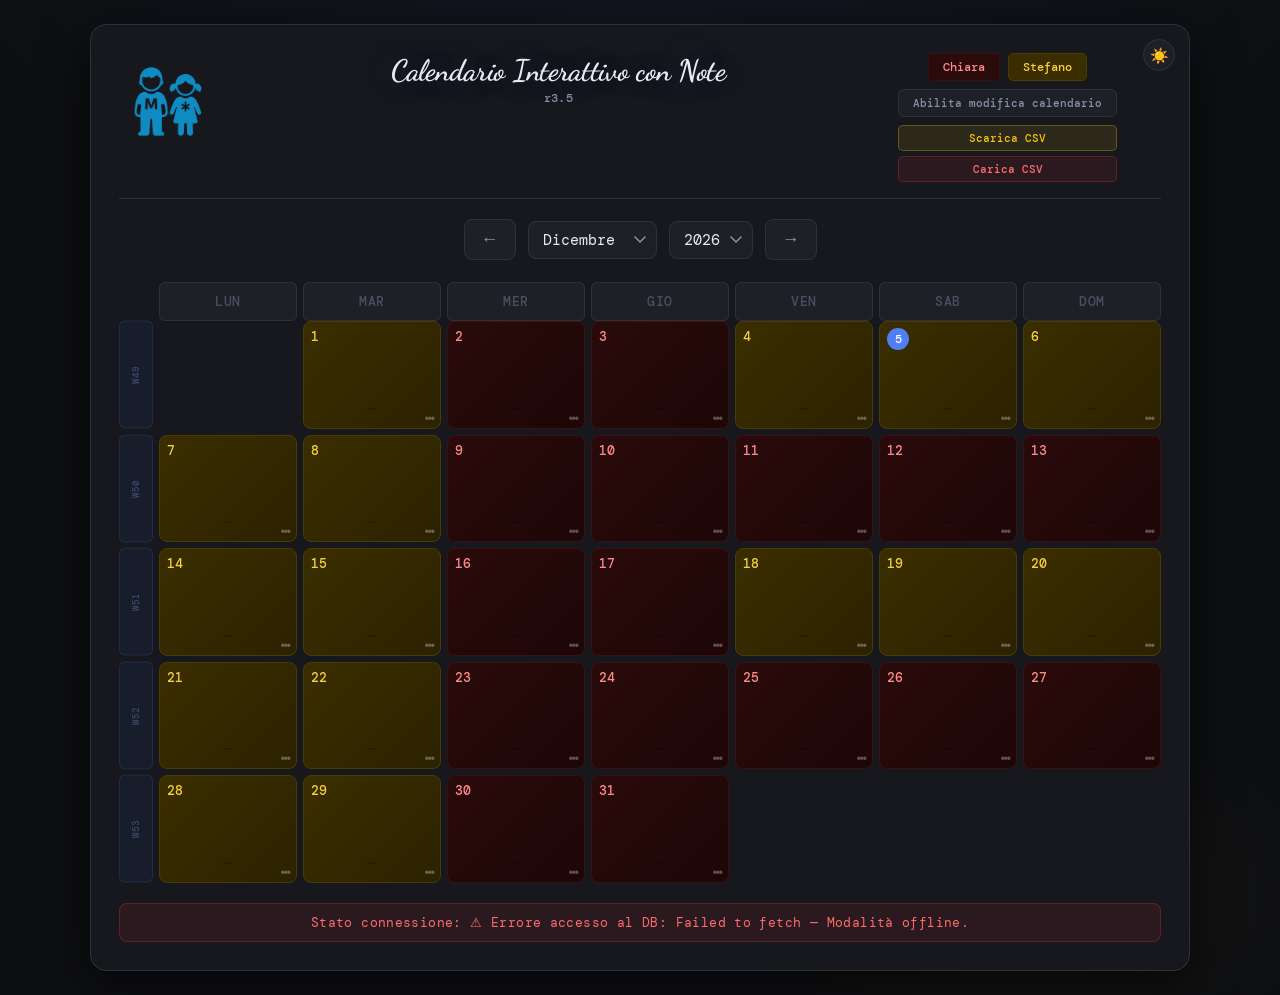
<file: index.html>
<!DOCTYPE html>
<html lang="it" data-theme="dark">
<head>
    <meta charset="UTF-8">
    <meta name="viewport" content="width=device-width, initial-scale=1.0">
    <title>Calendario Interattivo con Note</title>
    <link rel="icon" type="image/png" href="MaxAndStar.png">
    <link href="https://fonts.googleapis.com/css2?family=DM+Mono:wght@400;500&family=Playfair+Display:wght@600;700&family=Dancing+Script:wght@600;700&display=swap" rel="stylesheet">
    <style>
        [data-theme="dark"] {
            --bg-base:        #0e0f12;
            --bg-surface:     #16181e;
            --bg-raised:      #1e2028;
            --bg-hover:       #252830;
            --border:         #2e313d;
            --border-focus:   #4a5568;
            --text-primary:   #e8eaf0;
            --text-secondary: #8890a6;
            --text-muted:     #4a5060;
            --accent-blue:    #4f7ef7;
            --accent-blue-h:  #3a6ce8;
            --accent-shadow:  rgba(79,126,247,0.25);
            --success-bg:     rgba(45,216,140,0.10);
            --success-border: rgba(45,216,140,0.30);
            --success-text:   #2dd88c;
            --warning-bg:     rgba(241,196,15,0.10);
            --warning-border: rgba(241,196,15,0.30);
            --warning-text:   #f1c40f;
            --error-bg:       rgba(224,48,48,0.10);
            --error-border:   rgba(224,48,48,0.30);
            --error-text:     #ff6b6b;
            --modal-overlay:  rgba(0,0,0,0.75);
            --shadow-lg:      0 12px 48px rgba(0,0,0,0.65);
            --bg-gradient:    radial-gradient(ellipse 80% 50% at 50% -10%, rgba(79,126,247,0.08) 0%, transparent 70%),
                              radial-gradient(ellipse 40% 30% at 80% 90%, rgba(241,196,15,0.04) 0%, transparent 60%);
            --select-arrow:   url("data:image/svg+xml,%3Csvg xmlns='http://www.w3.org/2000/svg' width='12' height='8' viewBox='0 0 12 8'%3E%3Cpath d='M1 1l5 5 5-5' stroke='%238890a6' stroke-width='1.5' fill='none' stroke-linecap='round'/%3E%3C/svg%3E");
            --user-badge-bg:  rgba(0,0,0,0.35);
            --user-badge-c:   rgba(255,255,255,0.70);
            --user-badge-b:   rgba(255,255,255,0.20);
            --week-bg:        rgba(79,126,247,0.06);
            --week-c:         #3a4a68;
            --week-border:    rgba(79,126,247,0.14);
        }
        [data-theme="light"] {
            --bg-base:        #f0f2f5;
            --bg-surface:     #ffffff;
            --bg-raised:      #f8f9fa;
            --bg-hover:       #edf0f3;
            --border:         #d4d8e0;
            --border-focus:   #7b8fa6;
            --text-primary:   #1a1e2c;
            --text-secondary: #5a6478;
            --text-muted:     #9aa0b0;
            --accent-blue:    #2c5fe0;
            --accent-blue-h:  #1e4ec8;
            --accent-shadow:  rgba(44,95,224,0.20);
            --success-bg:     rgba(39,174,96,0.10);
            --success-border: rgba(39,174,96,0.35);
            --success-text:   #1a7a48;
            --warning-bg:     rgba(200,160,0,0.10);
            --warning-border: rgba(200,160,0,0.35);
            --warning-text:   #7a5c00;
            --error-bg:       rgba(192,57,43,0.08);
            --error-border:   rgba(192,57,43,0.30);
            --error-text:     #b02020;
            --modal-overlay:  rgba(0,0,0,0.45);
            --shadow-lg:      0 8px 32px rgba(0,0,0,0.12);
            --bg-gradient:    radial-gradient(ellipse 80% 50% at 50% -10%, rgba(44,95,224,0.05) 0%, transparent 70%);
            --select-arrow:   url("data:image/svg+xml,%3Csvg xmlns='http://www.w3.org/2000/svg' width='12' height='8' viewBox='0 0 12 8'%3E%3Cpath d='M1 1l5 5 5-5' stroke='%235a6478' stroke-width='1.5' fill='none' stroke-linecap='round'/%3E%3C/svg%3E");
            --user-badge-bg:  rgba(255,255,255,0.80);
            --user-badge-c:   #333;
            --user-badge-b:   rgba(0,0,0,0.20);
            --week-bg:        rgba(44,95,224,0.05);
            --week-c:         #b0b8cc;
            --week-border:    rgba(44,95,224,0.12);
        }

        *, *::before, *::after { box-sizing: border-box; margin: 0; padding: 0; }

        body {
            font-family: 'DM Mono', monospace;
            background-color: var(--bg-base);
            background-image: var(--bg-gradient);
            color: var(--text-primary);
            display: flex;
            justify-content: center;
            align-items: flex-start;
            padding: 24px 16px;
            min-height: 100vh;
            transition: background-color 0.3s, color 0.3s;
        }

        .calendar-container {
            width: 100%;
            max-width: 1100px;
            background-color: var(--bg-surface);
            border: 1px solid var(--border);
            padding: 28px;
            border-radius: 16px;
            box-shadow: var(--shadow-lg);
            position: relative;
            transition: background-color 0.3s, border-color 0.3s, box-shadow 0.3s;
        }

        #theme-toggle {
            position: absolute; top: 14px; right: 14px;
            width: 32px; height: 32px; border-radius: 50%;
            border: 1px solid var(--border); background-color: var(--bg-raised);
            font-size: 15px; cursor: pointer;
            display: flex; align-items: center; justify-content: center;
            transition: all 0.2s; z-index: 10; padding: 0; line-height: 1;
        }
        #theme-toggle:hover { background-color: var(--bg-hover); border-color: var(--border-focus); transform: scale(1.12); }

        h1 {
            display: flex; justify-content: space-between; align-items: flex-start;
            gap: 16px; margin-bottom: 14px; padding-right: 44px;
        }
        .logo-container { flex: 0 0 auto; display: flex; align-items: flex-start; max-width: 11%; }
        .logo { width: 100%; height: auto; max-width: 100px; min-width: 40px; border-radius: 0; object-fit: contain; background: transparent; }

        .title-text {
            flex: 1; text-align: center;
            font-family: 'Dancing Script', cursive;
            font-size: clamp(1.1rem, 3.2vw, 1.85rem); font-weight: 700;
            color: var(--text-primary); letter-spacing: -0.01em; line-height: 1.2;
            padding: 0 12px; text-shadow: 0 0 40px var(--accent-shadow); transition: color 0.3s;
        }
        .version-tag {
            display: block; text-align: center;
            font-family: 'DM Mono', monospace;
            font-size: clamp(9px, 1.4vw, 12px); font-weight: 500;
            color: var(--text-secondary); letter-spacing: 0.02em;
            text-shadow: none; margin-top: 2px;
        }

        .legend-controls {
            display: flex; flex-direction: column; gap: 8px;
            align-items: center; flex: 0 0 auto; max-width: 25%;
        }
        .legend-row { display: flex; gap: 8px; flex-wrap: wrap; justify-content: center; }
        .legend-btn {
            padding: 5px 14px; font-family: 'DM Mono', monospace;
            font-size: clamp(10px, 1.8vw, 12px); font-weight: 500;
            border: none; border-radius: 5px; cursor: default; user-select: none; white-space: nowrap;
        }
        [data-theme="dark"]  .legend-yellow { background-color: #3a2e00; color: #f5d140; border: 1px solid #4a3c00; }
        [data-theme="dark"]  .legend-red    { background-color: #2a0a0a; color: #ff8a8a; border: 1px solid #3d1010; }
        [data-theme="light"] .legend-yellow { background-color: #f1c40f; color: #1a1200; border: 1px solid #c8a000; }
        [data-theme="light"] .legend-red    { background-color: #e74c3c; color: #fff;    border: 1px solid #a93226; }

        .modify-btn {
            padding: 6px 14px; font-family: 'DM Mono', monospace;
            font-size: clamp(9px, 1.4vw, 11px); font-weight: 500;
            border: 1px solid var(--border); border-radius: 6px;
            cursor: pointer; user-select: none; transition: all 0.2s; white-space: nowrap;
        }
        .modify-btn.locked { background-color: var(--bg-raised); color: var(--text-secondary); border-color: var(--border); }
        .modify-btn.locked:hover { background-color: var(--bg-hover); color: var(--text-primary); border-color: var(--border-focus); }
        .modify-btn.unlocked { background-color: var(--error-bg); color: var(--error-text); border-color: var(--error-border); }
        .modify-btn.unlocked:hover { opacity: 0.8; }

        .csv-controls { display: flex; flex-direction: column; gap: 5px; width: 100%; }
        .csv-btn {
            padding: 5px 12px; font-family: 'DM Mono', monospace;
            font-size: clamp(9px, 1.5vw, 11px); font-weight: 500;
            border-radius: 5px; cursor: pointer; transition: all 0.2s; text-align: center; white-space: nowrap;
        }
        .download-btn { background-color: var(--warning-bg); color: var(--warning-text); border: 1px solid var(--warning-border); }
        .download-btn:hover { opacity: 0.75; }
        .upload-btn { background-color: var(--error-bg); color: var(--error-text); border: 1px solid var(--error-border); }
        .upload-btn:hover { opacity: 0.75; }

        .header-divider { border: none; border-top: 1px solid var(--border); margin: 16px 0 20px; transition: border-color 0.3s; }

        .controls {
            display: flex; justify-content: center; align-items: center;
            gap: 12px; margin-bottom: 22px; flex-wrap: wrap;
        }
        .controls select {
            padding: 8px 32px 8px 14px; font-family: 'DM Mono', monospace;
            font-size: clamp(13px, 2vw, 15px); border: 1px solid var(--border);
            border-radius: 8px; background-color: var(--bg-raised); color: var(--text-primary);
            cursor: pointer; transition: all 0.2s; appearance: none; -webkit-appearance: none;
            background-image: var(--select-arrow); background-repeat: no-repeat; background-position: right 10px center;
        }
        .controls select:focus { outline: none; border-color: var(--accent-blue); background-color: var(--bg-hover); }
        .controls button {
            padding: 7px 16px; font-size: 18px; font-weight: bold;
            border: 1px solid var(--border); border-radius: 8px;
            background-color: var(--bg-raised); color: var(--text-secondary);
            cursor: pointer; transition: all 0.2s; line-height: 1.4;
        }
        .controls button:hover { background-color: var(--bg-hover); color: var(--text-primary); border-color: var(--border-focus); }

        /* === CALENDAR GRID: colonna settimana fissa + 7 giorni === */
        .calendar-grid {
            display: grid;
            grid-template-columns: 34px repeat(7, 1fr);
            gap: 6px;
        }

        /* Spacer angolo in alto a sinistra (allineamento intestazioni) */
        .week-header-spacer { /* vuoto */ }

        .day-header {
            font-family: 'DM Mono', monospace; font-size: clamp(10px, 1.6vw, 13px);
            font-weight: 500; text-align: center; padding: 10px 0;
            color: var(--text-muted); background-color: var(--bg-raised);
            border-radius: 6px; letter-spacing: 0.06em; text-transform: uppercase;
            border: 1px solid var(--border); transition: background-color 0.3s, border-color 0.3s;
        }

        /* === CELLA NUMERO SETTIMANA === */
        .week-num-cell {
            display: flex;
            align-items: center;
            justify-content: center;
            font-family: 'DM Mono', monospace;
            font-size: clamp(7px, 1.1vw, 9px);
            font-weight: 500;
            color: var(--week-c);
            background: var(--week-bg);
            border: 1px solid var(--week-border);
            border-radius: 6px;
            letter-spacing: 0.06em;
            writing-mode: vertical-lr;
            text-orientation: mixed;
            transform: rotate(180deg);
            padding: 4px 2px;
            user-select: none;
            transition: background 0.3s, color 0.3s, border-color 0.3s;
            align-self: stretch;
        }

        .day-cell {
            position: relative; height: 0; padding-bottom: 76.5%;
            border: 1px solid transparent; border-radius: 8px;
            cursor: pointer; overflow: hidden;
            transition: transform 0.18s ease, box-shadow 0.18s ease, border-color 0.18s ease, background-color 0.3s;
        }
        .day-cell:hover { transform: translateY(-2px); box-shadow: 0 6px 20px rgba(0,0,0,0.2); }

        .day-number {
            position: absolute; top: 6px; left: 7px;
            font-family: 'DM Mono', monospace; font-size: clamp(11px, 2vw, 13px);
            font-weight: 500; z-index: 1;
        }
        .day-number.today-marker {
            background-color: var(--accent-blue); color: #fff !important;
            border-radius: 50%; width: 22px; height: 22px;
            display: flex; align-items: center; justify-content: center;
            font-size: clamp(10px, 1.8vw, 12px);
        }

        .day-note {
            position: absolute; top: 45%; left: 50%;
            transform: translate(-50%, -50%);
            font-family: 'DM Mono', monospace; font-size: clamp(9px, 1.7vw, 11px);
            font-weight: 500; text-align: center; overflow: hidden;
            text-overflow: ellipsis; white-space: pre-wrap; word-break: break-word;
            width: 82%; max-height: 50%;
            display: flex; align-items: center; justify-content: center;
        }

        .day-time {
            position: absolute; bottom: 18px; left: 50%; transform: translateX(-50%);
            font-family: 'DM Mono', monospace; font-size: clamp(8px, 1.4vw, 10px);
            font-weight: 400; white-space: nowrap; opacity: 0.75;
            border-radius: 3px; padding: 1px 5px;
        }
        [data-theme="dark"]  .day-time { background-color: rgba(0,0,0,0.25); }
        [data-theme="light"] .day-time { background-color: rgba(0,0,0,0.07); }

        .day-options {
            position: absolute; bottom: 3px; right: 6px;
            cursor: pointer; font-size: clamp(13px, 2vw, 15px);
            font-weight: bold; z-index: 2; transition: color 0.15s;
        }
        [data-theme="dark"]  .day-options       { color: rgba(255,255,255,0.30); }
        [data-theme="light"] .day-options       { color: rgba(0,0,0,0.25); }
        [data-theme="dark"]  .day-options:hover { color: rgba(255,255,255,0.85); }
        [data-theme="light"] .day-options:hover { color: rgba(0,0,0,0.70); }

        [data-theme="dark"] .day-yellow { background: linear-gradient(135deg,#3a2e00,#2c2200); color:#f5d140; border-color:#4a3c00; }
        [data-theme="dark"] .day-yellow:hover { background: linear-gradient(135deg,#4a3c00,#3a2e00); border-color:#6a5500; }
        [data-theme="dark"] .day-red    { background: linear-gradient(135deg,#2a0a0a,#1e0707); color:#ff8a8a; border-color:#3d1010; }
        [data-theme="dark"] .day-red:hover    { background: linear-gradient(135deg,#3d1010,#2a0a0a); border-color:#5a1a1a; }
        [data-theme="light"] .day-yellow { background: linear-gradient(135deg,#f1c40f,#e0b000); color:#1a1200; border-color:#c8a000; }
        [data-theme="light"] .day-yellow:hover { background: linear-gradient(135deg,#f5ce30,#f1c40f); border-color:#a88000; }
        [data-theme="light"] .day-red    { background: linear-gradient(135deg,#e74c3c,#c0392b); color:#fff; border-color:#a93226; }
        [data-theme="light"] .day-red:hover    { background: linear-gradient(135deg,#ec6050,#e74c3c); border-color:#922b21; }

        #debug-status {
            margin-top: 20px; padding: 10px 16px; border-radius: 8px;
            text-align: center; font-family: 'DM Mono', monospace;
            font-size: clamp(11px, 1.8vw, 13px); letter-spacing: 0.03em;
            transition: all 0.3s ease; border: 1px solid var(--border);
            background-color: var(--bg-raised); color: var(--text-muted);
        }
        .status-success { background-color: var(--success-bg) !important; border-color: var(--success-border) !important; color: var(--success-text) !important; }
        .status-warning { background-color: var(--warning-bg) !important; border-color: var(--warning-border) !important; color: var(--warning-text) !important; }
        .status-error   { background-color: var(--error-bg)   !important; border-color: var(--error-border)   !important; color: var(--error-text)   !important; }

        .auth-modal, .note-modal {
            display: none; position: fixed; z-index: 1000;
            left: 0; top: 0; width: 100%; height: 100%;
            background-color: var(--modal-overlay); backdrop-filter: blur(6px);
        }
        .auth-modal-content, .note-modal-content {
            background-color: var(--bg-surface); border: 1px solid var(--border);
            margin: 12% auto; padding: 34px; border-radius: 14px;
            width: 90%; max-width: 420px; box-shadow: var(--shadow-lg);
            animation: modalSlideIn 0.28s cubic-bezier(0.34,1.2,0.64,1);
            transition: background-color 0.3s, border-color 0.3s;
        }
        .note-modal-content { max-width: 480px; margin: 8% auto; }

        @keyframes modalSlideIn {
            from { opacity:0; transform:translateY(-30px) scale(0.97); }
            to   { opacity:1; transform:translateY(0) scale(1); }
        }

        .auth-modal-content h2, .note-modal-content h2 {
            text-align: center; font-family: 'Playfair Display', serif;
            font-weight: 700; color: var(--text-primary);
            margin-bottom: 24px; font-size: clamp(18px, 3.5vw, 22px);
        }

        .auth-form-group, .note-form-group { margin-bottom: 18px; }
        .auth-form-group label, .note-form-group label {
            display: block; margin-bottom: 7px; font-family: 'DM Mono', monospace;
            font-size: clamp(11px, 2vw, 13px); font-weight: 500;
            color: var(--text-secondary); letter-spacing: 0.04em; text-transform: uppercase;
        }
        .auth-form-group select, .auth-form-group input,
        .note-form-group input[type="text"], .note-form-group input[type="time"],
        .note-form-group textarea {
            width: 100%; padding: 11px 13px; border: 1px solid var(--border);
            border-radius: 8px; background-color: var(--bg-raised);
            color: var(--text-primary); font-family: 'DM Mono', monospace;
            font-size: clamp(13px, 2vw, 14px); transition: all 0.2s; box-sizing: border-box;
        }
        .auth-form-group select {
            appearance: none; -webkit-appearance: none;
            background-image: var(--select-arrow); background-repeat: no-repeat;
            background-position: right 12px center; padding-right: 34px; cursor: pointer;
        }
        .auth-form-group input:focus, .auth-form-group select:focus,
        .note-form-group input:focus, .note-form-group textarea:focus {
            outline: none; border-color: var(--accent-blue); background-color: var(--bg-hover);
        }
        .note-form-group textarea { resize: vertical; min-height: 72px; line-height: 1.6; }

        input[type="time"]::-webkit-calendar-picker-indicator { filter: invert(0.5); cursor: pointer; }
        [data-theme="light"] input[type="time"]::-webkit-calendar-picker-indicator { filter: none; }

        .time-row { display: flex; gap: 14px; }
        .time-row .note-form-group { flex: 1; }

        .auth-buttons, .note-buttons {
            display: flex; gap: 9px; justify-content: center; margin-top: 20px; flex-wrap: wrap;
        }
        .auth-btn, .note-btn {
            padding: 10px 18px; border: 1px solid transparent; border-radius: 7px;
            font-family: 'DM Mono', monospace; font-size: clamp(12px, 1.8vw, 13px);
            font-weight: 500; cursor: pointer; transition: all 0.2s;
            display: flex; align-items: center; gap: 6px;
        }
        .auth-btn-primary { background-color: var(--accent-blue); color: #fff; border-color: var(--accent-blue); }
        .auth-btn-primary:hover { background-color: var(--accent-blue-h); transform: translateY(-1px); box-shadow: 0 4px 16px var(--accent-shadow); }
        .auth-btn-secondary, .note-btn-cancel { background-color: var(--bg-raised); color: var(--text-secondary); border-color: var(--border); }
        .auth-btn-secondary:hover, .note-btn-cancel:hover { background-color: var(--bg-hover); color: var(--text-primary); }
        .auth-error {
            color: var(--error-text); text-align: center; margin-top: 14px;
            font-family: 'DM Mono', monospace; font-size: clamp(11px, 1.8vw, 12px);
            font-weight: 500; display: none;
        }
        .note-btn-save       { background-color: var(--success-bg); color: var(--success-text); border-color: var(--success-border); }
        .note-btn-save:hover { opacity: 0.8; transform: translateY(-1px); }
        .note-btn-gcal       { background-color: rgba(79,126,247,0.10); color: var(--accent-blue); border-color: rgba(79,126,247,0.30); }
        .note-btn-gcal:hover { opacity: 0.8; transform: translateY(-1px); }
        .note-btn-delete       { background-color: var(--error-bg); color: var(--error-text); border-color: var(--error-border); }
        .note-btn-delete:hover { opacity: 0.8; }
        .note-btn-gcal-delete       { background-color: var(--warning-bg); color: var(--warning-text); border-color: var(--warning-border); }
        .note-btn-gcal-delete:hover { opacity: 0.8; transform: translateY(-1px); }
        .note-btn-weekend       { background-color: rgba(155,89,182,0.10); color: #9b59b6; border-color: rgba(155,89,182,0.30); width: 100%; }
        .note-btn-weekend:hover { opacity: 0.8; transform: translateY(-1px); }
        .note-btn-weekend-red       { background-color: rgba(231,76,60,0.10); color: #e74c3c; border-color: rgba(231,76,60,0.30); }
        .note-btn-weekend-red:hover { opacity: 0.8; transform: translateY(-1px); }
        .note-btn-weekend-yellow       { background-color: rgba(241,196,15,0.12); color: #b8960c; border-color: rgba(241,196,15,0.35); }
        .note-btn-weekend-yellow:hover { opacity: 0.8; transform: translateY(-1px); }
        [data-theme="dark"] .note-btn-weekend-yellow { color: #f1c40f; }
        .weekend-rule-marker {
            position: absolute; bottom: 5px; left: 5px; font-size: 11px; font-weight: 600;
            font-family: 'DM Mono', monospace; background-color: rgba(155,89,182,0.15);
            border-radius: 50%; width: 18px; height: 18px; display: flex;
            align-items: center; justify-content: center; color: #9b59b6;
            border: 1px solid rgba(155,89,182,0.40);
        }
        .weekend-rule-row {
            display: flex; align-items: center; justify-content: space-between;
            font-family: 'DM Mono', monospace; font-size: 12px; color: var(--text-secondary);
            padding: 6px 4px; border-bottom: 1px solid var(--border);
        }
        .weekend-rule-row:last-child { border-bottom: none; }
        .weekend-rule-del {
            background: none; border: none; cursor: pointer; font-size: 13px;
            color: var(--error-text); padding: 2px 6px; border-radius: 4px;
        }
        .weekend-rule-del:hover { background-color: var(--error-bg); }
        .gcal-hint {
            font-family: 'DM Mono', monospace; font-size: clamp(10px, 1.6vw, 11px);
            color: var(--text-muted); text-align: center; margin-top: 12px;
            font-style: italic; line-height: 1.6;
        }

        @media (max-width: 768px) {
            body { padding: 10px 8px; }
            .calendar-container { padding: 16px; }
            h1 { flex-direction: column; align-items: center; gap: 14px; padding-right: 0; }
            .logo-container { order:1; max-width:70px; }
            .title-text { order:2; padding:0; }
            .legend-controls { order:3; max-width:100%; width:100%; }
            .csv-controls { flex-direction:row; gap:8px; }
            #theme-toggle { top:10px; right:10px; }
            .calendar-grid { grid-template-columns: 26px repeat(7, 1fr); gap: 4px; }
            .week-num-cell { font-size: 7px; }
        }
        @media (max-width: 480px) {
            .logo-container { max-width:55px; }
            .legend-btn, .modify-btn, .csv-btn { padding:4px 8px; }
            .calendar-grid { grid-template-columns: 20px repeat(7, 1fr); gap: 3px; }
        }
    </style>
</head>
<body>
    <div class="calendar-container">
        <button id="theme-toggle" title="Cambia tema">🌙</button>

        <h1>
            <div class="logo-container">
                <img src="MaxAndStar.png" alt="Logo" class="logo">
            </div>
            <div class="title-text">Calendario Interattivo con Note<span class="version-tag">r3.5</span></div>
            <div class="legend-controls">
                <div class="legend-row">
                    <span class="legend-btn legend-red">Chiara</span>
                    <span class="legend-btn legend-yellow">Stefano</span>
                </div>
                <button id="modify-btn" class="modify-btn locked">Abilita modifica calendario</button>
                <div class="csv-controls">
                    <button id="download-btn" class="csv-btn download-btn">Scarica CSV</button>
                    <button id="upload-btn" class="csv-btn upload-btn">Carica CSV</button>
                </div>
            </div>
            <input type="file" id="upload-input" accept=".csv" style="display: none;">
        </h1>

        <hr class="header-divider">

        <div class="controls">
            <button id="prev-month-btn" title="Mese precedente">&larr;</button>
            <select id="month-select"></select>
            <select id="year-select"></select>
            <button id="next-month-btn" title="Mese successivo">&rarr;</button>
        </div>

        <!-- Intestazioni: spazio angolo + 7 giorni -->
        <div class="calendar-grid" id="day-headers">
            <div class="week-header-spacer"></div>
            <div class="day-header">Lun</div>
            <div class="day-header">Mar</div>
            <div class="day-header">Mer</div>
            <div class="day-header">Gio</div>
            <div class="day-header">Ven</div>
            <div class="day-header">Sab</div>
            <div class="day-header">Dom</div>
        </div>
        <div class="calendar-grid" id="calendar-body"></div>
        <div id="debug-status">Stato connessione: In attesa...</div>
    </div>

    <!-- MODAL AUTENTICAZIONE -->
    <div id="auth-modal" class="auth-modal">
        <div class="auth-modal-content">
            <h2>Autenticazione Utente</h2>
            <form id="auth-form">
                <div class="auth-form-group">
                    <label for="user-select">Seleziona Utente</label>
                    <select id="user-select" required>
                        <option value="">-- Scegli un utente --</option>
                        <option value="chiara">Chiara</option>
                        <option value="stefano">Stefano</option>
                        <option value="guest">Altro utente</option>
                    </select>
                </div>
                <div class="auth-form-group">
                    <label for="password-input">Password</label>
                    <input type="password" id="password-input" placeholder="Inserisci la password" required>
                </div>
                <div class="auth-error" id="auth-error">Password non corretta!</div>
                <div class="auth-buttons">
                    <button type="submit" class="auth-btn auth-btn-primary">Accedi</button>
                    <button type="button" class="auth-btn auth-btn-secondary" id="cancel-auth">Annulla</button>
                </div>
            </form>
        </div>
    </div>

    <!-- MODAL NOTA + ORARIO -->
    <div id="note-modal" class="note-modal">
        <div class="note-modal-content">
            <h2 id="note-modal-title">📅 Impegno del giorno</h2>
            <div class="note-form-group">
                <label for="note-text-input">Descrizione</label>
                <textarea id="note-text-input" placeholder="Es. Visita medica, Riunione, Compleanno…" rows="3"></textarea>
            </div>
            <div class="time-row">
                <div class="note-form-group">
                    <label for="note-start-time">Orario inizio</label>
                    <input type="time" id="note-start-time">
                </div>
                <div class="note-form-group">
                    <label for="note-end-time">Orario fine</label>
                    <input type="time" id="note-end-time">
                </div>
            </div>
            <div class="note-buttons">
                <button class="note-btn note-btn-save" id="note-save-btn">💾 Salva</button>
                <button class="note-btn note-btn-gcal" id="note-gcal-btn">📅 Aggiungi a Google Calendar</button>
            </div>
            <div class="note-buttons" style="margin-top: 8px;">
                <button class="note-btn note-btn-delete" id="note-delete-btn">🗑️ Elimina nota</button>
                <button class="note-btn note-btn-gcal-delete" id="note-gcal-delete-btn">🗓️ Elimina su Google Calendar</button>
                <button class="note-btn note-btn-cancel" id="note-cancel-btn">Annulla</button>
            </div>
            <div class="note-buttons" style="margin-top: 8px;">
                <button class="note-btn note-btn-weekend" id="note-weekend-btn" title="Cambia alternanza weekend">🔀 Cambia alternanza weekend</button>
            </div>
            <p class="gcal-hint">
                "Aggiungi a Google Calendar" apre Google Calendar con l'evento precompilato. Ricorda di salvarlo anche qui con "Salva".<br>
                "Elimina su Google Calendar" apre la vista del giorno su Google Calendar per eliminare l'evento manualmente.
            </p>
        </div>
    </div>

    <!-- MODAL ALTERNANZA WEEKEND -->
    <div id="weekend-rule-modal" class="note-modal">
        <div class="note-modal-content">
            <h2>🔀 Cambia alternanza weekend</h2>
            <p class="gcal-hint">
                Imposta da quale data in poi cambiare il colore di venerdì/sabato/domenica
                (utile al rientro dalle vacanze di Natale o estive). I giorni feriali (Lun–Gio)
                non sono influenzati.
            </p>
            <div class="note-form-group">
                <label for="weekend-rule-date">A partire dal</label>
                <input type="date" id="weekend-rule-date">
            </div>
            <div class="note-form-group">
                <label>Colore del weekend da quella data</label>
                <div class="note-buttons">
                    <button type="button" class="note-btn note-btn-weekend-red" id="weekend-rule-red">🔴 Rosso (Chiara)</button>
                    <button type="button" class="note-btn note-btn-weekend-yellow" id="weekend-rule-yellow">🟡 Giallo (Stefano)</button>
                </div>
            </div>
            <div id="weekend-rule-list"></div>
            <div class="note-buttons" style="margin-top: 8px;">
                <button class="note-btn note-btn-cancel" id="weekend-rule-cancel-btn">Chiudi</button>
            </div>
        </div>
    </div>

    <script>
        const BIN_ID     = '68a83cbbd0ea881f40602c74';
        const SECRET_KEY = '$2a$10$CtbtL1tHcPUt5SemT8R1LOpcEl7vZ7NL17Ffh.mqPmixouh6CdmMu';

        let modifiedDaysDB       = {};
        let isModificationLocked = true;
        let currentUser          = null;
        let activeNoteDate       = null;
        let dbAvailable          = true;
        let weekendRules         = [];

        const debugStatusEl  = document.getElementById('debug-status');
        const htmlEl         = document.documentElement;
        const themeToggleBtn = document.getElementById('theme-toggle');
        const userHashes = {
            chiara:  '27fedb650cfc5db0b383033238b7a1b69c37587a6061e795cc81d72fc132e1fe',
            stefano: '0c89bfb611a7402a526e7fd2a1dd99cc476b7744b0ce80ab05074e2edd96606f',
            guest:   'ab956ef4854d8db53ea4bbae1640d197925ca236add6c7a2d95596cf51b0dd71'
        };
        const userInitials = { chiara: 'C', stefano: 'S', guest: 'G' };

        // --- "RICORDAMI" (15 giorni sullo stesso browser) ---
        const REMEMBER_KEY  = 'cal-remember-me';
        const REMEMBER_DAYS = 15;
        function saveRememberMe(user) {
            try {
                localStorage.setItem(REMEMBER_KEY, JSON.stringify({
                    user, expiresAt: Date.now() + REMEMBER_DAYS * 24 * 60 * 60 * 1000
                }));
            } catch (e) {}
        }
        function getRememberedUser() {
            try {
                const raw = localStorage.getItem(REMEMBER_KEY);
                if (!raw) return null;
                const data = JSON.parse(raw);
                if (data && userHashes[data.user] && data.expiresAt > Date.now()) return data.user;
            } catch (e) {}
            return null;
        }

        // --- FORMATO DATI SU JSONBIN (chiavi data compatte YYYYMMDD) ---
        function encodeDBForStorage(data) {
            const encoded = {};
            Object.keys(data).forEach(key => {
                const newKey = key.replace(/\b(\d{4})-(\d{2})-(\d{2})\b/, '$1$2$3');
                encoded[newKey] = data[key];
            });
            return encoded;
        }
        function decodeDBFromStorage(encodedData) {
            const decoded = {};
            Object.keys(encodedData).forEach(key => {
                const newKey = key.replace(/(\d{4})(\d{2})(\d{2})/, '$1-$2-$3');
                decoded[newKey] = encodedData[key];
            });
            return decoded;
        }

        async function hashPassword(pwd) {
            const buf = await crypto.subtle.digest('SHA-256', new TextEncoder().encode(pwd));
            return Array.from(new Uint8Array(buf)).map(b => b.toString(16).padStart(2,'0')).join('');
        }

        // --- NUMERO SETTIMANA ISO 8601 ---
        function getISOWeek(date) {
            const d = new Date(Date.UTC(date.getFullYear(), date.getMonth(), date.getDate()));
            d.setUTCDate(d.getUTCDate() + 4 - (d.getUTCDay() || 7));
            const yearStart = new Date(Date.UTC(d.getUTCFullYear(), 0, 1));
            return Math.ceil((((d - yearStart) / 86400000) + 1) / 7);
        }

        // --- ALTERNANZA WEEKEND (con regole personalizzabili da una certa data) ---
        function dateToKey(date) {
            return `${date.getFullYear()}-${String(date.getMonth()+1).padStart(2,'0')}-${String(date.getDate()).padStart(2,'0')}`;
        }
        function getWeekendColorForDate(date) {
            const dateKey = dateToKey(date);
            const parity  = (getISOWeek(date) % 2 === 0) ? 'even' : 'odd';
            let evenColor = 'red'; // alternanza storica di default (nessuna regola attiva)
            const applicable = weekendRules.filter(r => r.from <= dateKey);
            if (applicable.length) {
                applicable.sort((a, b) => (a.from < b.from ? -1 : 1));
                evenColor = applicable[applicable.length - 1].evenWeekColor;
            }
            return parity === 'even' ? evenColor : (evenColor === 'red' ? 'yellow' : 'red');
        }
        function computeEvenWeekColorForRule(fromDateStr, desiredColor) {
            const [y, m, d] = fromDateStr.split('-').map(Number);
            const parity = (getISOWeek(new Date(y, m - 1, d)) % 2 === 0) ? 'even' : 'odd';
            return parity === 'even' ? desiredColor : (desiredColor === 'red' ? 'yellow' : 'red');
        }

        // --- TEMA ---
        function getTodayDefaultColor() {
            const today = new Date(), dow = today.getDay();
            if (dow === 1 || dow === 2) return 'yellow';
            if (dow === 3 || dow === 4) return 'red';
            return getWeekendColorForDate(today);
        }
        function applyTheme(theme) {
            htmlEl.setAttribute('data-theme', theme);
            themeToggleBtn.textContent = theme === 'dark' ? '☀️' : '🌙';
            themeToggleBtn.title = theme === 'dark' ? 'Passa al tema chiaro' : 'Passa al tema scuro';
            try { localStorage.setItem('cal-theme', theme); } catch(e) {}
        }
        function initTheme() {
            let saved = null;
            try { saved = localStorage.getItem('cal-theme'); } catch(e) {}
            if (saved === 'dark' || saved === 'light') { applyTheme(saved); return; }
            applyTheme(getTodayDefaultColor() === 'yellow' ? 'dark' : 'light');
        }
        themeToggleBtn.addEventListener('click', () => {
            applyTheme(htmlEl.getAttribute('data-theme') === 'dark' ? 'light' : 'dark');
        });

        // --- UTILITY ---
        function setStatus(msg, type = 'default') {
            debugStatusEl.textContent = `Stato connessione: ${msg}`;
            debugStatusEl.className = '';
            if (type === 'success') debugStatusEl.classList.add('status-success');
            if (type === 'warning') debugStatusEl.classList.add('status-warning');
            if (type === 'error')   debugStatusEl.classList.add('status-error');
        }
        function formatTimeDisplay(start, end) {
            if (!start && !end) return '';
            if (start && end) return `${start} – ${end}`;
            if (start) return `dalle ${start}`;
            return `fino alle ${end}`;
        }
        function toGCalDT(dateKey, t) {
            const [y,m,d] = dateKey.split('-');
            if (t) { const [hh,mm] = t.split(':'); return `${y}${m}${d}T${hh}${mm}00`; }
            return `${y}${m}${d}`;
        }
        function openExternalLink(url) {
            const a = document.createElement('a');
            a.href = url; a.target = '_blank'; a.rel = 'noopener noreferrer';
            document.body.appendChild(a); a.click(); a.remove();
        }
        function buildGCalUrl(dateKey, title, st, et) {
            const base = 'https://calendar.google.com/calendar/r/eventedit';
            const enc  = encodeURIComponent(title || 'Impegno');
            let dates;
            if (st) {
                const s = toGCalDT(dateKey, st);
                let e2;
                if (et) { e2 = toGCalDT(dateKey, et); }
                else { const [hh,mm] = st.split(':').map(Number); e2 = toGCalDT(dateKey,`${String(hh+1).padStart(2,'0')}:${String(mm).padStart(2,'0')}`); }
                dates = `${s}/${e2}`;
            } else {
                const [y,m,d] = dateKey.split('-').map(Number);
                const nd = new Date(y,m-1,d+1);
                dates = `${y}${String(m).padStart(2,'0')}${String(d).padStart(2,'0')}/${nd.getFullYear()}${String(nd.getMonth()+1).padStart(2,'0')}${String(nd.getDate()).padStart(2,'0')}`;
            }
            return `${base}?text=${enc}&dates=${dates}`;
        }

        // --- AUTH MODAL ---
        const authModal     = document.getElementById('auth-modal');
        const authForm      = document.getElementById('auth-form');
        const userSelect    = document.getElementById('user-select');
        const passwordInput = document.getElementById('password-input');
        const authError     = document.getElementById('auth-error');
        const cancelAuthBtn = document.getElementById('cancel-auth');

        function showAuthModal() {
            authModal.style.display = 'block';
            userSelect.value = ''; passwordInput.value = '';
            authError.style.display = 'none'; userSelect.focus();
        }
        function hideAuthModal() { authModal.style.display = 'none'; }
        function requireAuth() {
            if (isModificationLocked || !currentUser) {
                setStatus("Sblocca la modifica (accedi con utente e password) per questa azione.", 'warning');
                return false;
            }
            return true;
        }
        async function validateAuth() {
            const sel = userSelect.value, pwd = passwordInput.value;
            if (!sel) { authError.textContent='Seleziona un utente!'; authError.style.display='block'; return false; }
            const hash = await hashPassword(pwd);
            if (userHashes[sel] === hash) { currentUser = sel; return true; }
            authError.textContent = 'Password non corretta!'; authError.style.display = 'block';
            passwordInput.value = ''; passwordInput.focus(); return false;
        }
        authForm.addEventListener('submit', e => {
            e.preventDefault();
            validateAuth().then(ok => {
                if (ok) {
                    isModificationLocked = false;
                    saveRememberMe(currentUser);
                    updateModifyBtn(); renderCalendar(); hideAuthModal();
                    setStatus(`Accesso autorizzato per ${currentUser.charAt(0).toUpperCase()+currentUser.slice(1)}. Modifica abilitata.`, 'success');
                }
            });
        });
        cancelAuthBtn.addEventListener('click', hideAuthModal);
        authModal.addEventListener('click', e => { if (e.target === authModal) hideAuthModal(); });

        // --- NOTE MODAL ---
        const noteModal         = document.getElementById('note-modal');
        const noteModalTitle    = document.getElementById('note-modal-title');
        const noteTextInput     = document.getElementById('note-text-input');
        const noteStartTime     = document.getElementById('note-start-time');
        const noteEndTime       = document.getElementById('note-end-time');
        const noteSaveBtn       = document.getElementById('note-save-btn');
        const noteGcalBtn       = document.getElementById('note-gcal-btn');
        const noteDeleteBtn     = document.getElementById('note-delete-btn');
        const noteGcalDeleteBtn = document.getElementById('note-gcal-delete-btn');
        const noteCancelBtn     = document.getElementById('note-cancel-btn');

        function showNoteModal(dateKey) {
            activeNoteDate = dateKey;
            const entry = modifiedDaysDB[dateKey];
            const [y,m,d] = dateKey.split('-').map(Number);
            const dateObj = new Date(y, m-1, d);
            const giorni = ['Domenica','Lunedì','Martedì','Mercoledì','Giovedì','Venerdì','Sabato'];
            const mesi   = ['Gennaio','Febbraio','Marzo','Aprile','Maggio','Giugno','Luglio','Agosto','Settembre','Ottobre','Novembre','Dicembre'];
            noteModalTitle.textContent = `📅 ${giorni[dateObj.getDay()]} ${d} ${mesi[m-1]} ${y}`;
            noteTextInput.value = entry?.note      || '';
            noteStartTime.value = entry?.startTime || '';
            noteEndTime.value   = entry?.endTime   || '';
            const hasData = !!(entry?.note || entry?.startTime || entry?.endTime);
            noteDeleteBtn.style.display     = hasData ? 'flex' : 'none';
            noteGcalDeleteBtn.style.display = hasData ? 'flex' : 'none';
            noteModal.style.display = 'block'; noteTextInput.focus();
        }
        function hideNoteModal() { noteModal.style.display = 'none'; activeNoteDate = null; }

        noteSaveBtn.addEventListener('click', () => {
            if (!requireAuth()) return;
            saveNote(activeNoteDate); hideNoteModal();
        });
        noteGcalBtn.addEventListener('click', () => {
            if (!requireAuth()) return;
            saveNote(activeNoteDate);
            const e = modifiedDaysDB[activeNoteDate];
            openExternalLink(buildGCalUrl(activeNoteDate, e?.note||'Impegno', e?.startTime||'', e?.endTime||''));
            hideNoteModal();
        });
        noteGcalDeleteBtn.addEventListener('click', () => {
            if (!activeNoteDate) return;
            const [y,m,d] = activeNoteDate.split('-');
            openExternalLink(`https://calendar.google.com/calendar/r/day/${y}/${parseInt(m)}/${parseInt(d)}`);
        });
        noteDeleteBtn.addEventListener('click', () => {
            if (!activeNoteDate) return;
            if (!requireAuth()) return;
            if (modifiedDaysDB[activeNoteDate]) {
                modifiedDaysDB[activeNoteDate].note = '';
                delete modifiedDaysDB[activeNoteDate].startTime;
                delete modifiedDaysDB[activeNoteDate].endTime;
                cleanupEntry(activeNoteDate);
            }
            saveModifications(); renderCalendar(); hideNoteModal();
        });
        noteCancelBtn.addEventListener('click', hideNoteModal);
        noteModal.addEventListener('click', e => { if (e.target === noteModal) hideNoteModal(); });

        // --- MODAL ALTERNANZA WEEKEND ---
        const weekendRuleModal     = document.getElementById('weekend-rule-modal');
        const weekendRuleDateInput = document.getElementById('weekend-rule-date');
        const weekendRuleListEl    = document.getElementById('weekend-rule-list');
        const noteWeekendBtn       = document.getElementById('note-weekend-btn');
        const weekendRuleRedBtn    = document.getElementById('weekend-rule-red');
        const weekendRuleYellowBtn = document.getElementById('weekend-rule-yellow');
        const weekendRuleCancelBtn = document.getElementById('weekend-rule-cancel-btn');

        function refreshWeekendRuleList() {
            if (!weekendRules.length) {
                weekendRuleListEl.innerHTML = '<p class="gcal-hint">Nessuna regola impostata: alternanza storica attiva su tutto il calendario.</p>';
                return;
            }
            const sorted = [...weekendRules].sort((a, b) => (a.from < b.from ? 1 : -1));
            weekendRuleListEl.innerHTML = sorted.map(r => `
                <div class="weekend-rule-row">
                    <span>Dal <strong>${r.from}</strong>: weekend pari = ${r.evenWeekColor === 'red' ? '🔴 Rosso' : '🟡 Giallo'}</span>
                    <button type="button" class="weekend-rule-del" data-from="${r.from}" title="Elimina regola">🗑️</button>
                </div>`).join('');
            weekendRuleListEl.querySelectorAll('.weekend-rule-del').forEach(btn => {
                btn.addEventListener('click', () => {
                    weekendRules = weekendRules.filter(r => r.from !== btn.dataset.from);
                    saveModifications(); renderCalendar(); refreshWeekendRuleList();
                });
            });
        }

        function showWeekendRuleModal(prefillDate) {
            if (isModificationLocked || !currentUser) {
                setStatus("Sblocca la modifica per cambiare l'alternanza weekend.", 'warning');
                return;
            }
            weekendRuleDateInput.value = prefillDate || todayStr;
            refreshWeekendRuleList();
            weekendRuleModal.style.display = 'block';
        }
        function hideWeekendRuleModal() { weekendRuleModal.style.display = 'none'; }

        function applyWeekendRule(desiredColor) {
            const fromDateStr = weekendRuleDateInput.value;
            if (!fromDateStr) { setStatus('Seleziona una data per la nuova regola.', 'warning'); return; }
            const evenWeekColor = computeEvenWeekColorForRule(fromDateStr, desiredColor);
            weekendRules = weekendRules.filter(r => r.from !== fromDateStr);
            weekendRules.push({ from: fromDateStr, evenWeekColor });
            saveModifications(); renderCalendar(); refreshWeekendRuleList();
            setStatus(`Alternanza weekend aggiornata dal ${fromDateStr}.`, 'success');
        }

        noteWeekendBtn.addEventListener('click', () => {
            const prefillDate = activeNoteDate;
            hideNoteModal();
            showWeekendRuleModal(prefillDate);
        });
        weekendRuleRedBtn.addEventListener('click', () => applyWeekendRule('red'));
        weekendRuleYellowBtn.addEventListener('click', () => applyWeekendRule('yellow'));
        weekendRuleCancelBtn.addEventListener('click', hideWeekendRuleModal);
        weekendRuleModal.addEventListener('click', e => { if (e.target === weekendRuleModal) hideWeekendRuleModal(); });

        document.addEventListener('keydown', e => {
            if (e.key === 'Escape') { hideAuthModal(); hideNoteModal(); hideWeekendRuleModal(); }
        });

        function saveNote(dateKey) {
            if (!dateKey) return;
            const note = noteTextInput.value.trim();
            const st = noteStartTime.value, et = noteEndTime.value;
            if (!modifiedDaysDB[dateKey])
                modifiedDaysDB[dateKey] = { modified: false, note: '', modifiedBy: currentUser ? userInitials[currentUser] : null };
            modifiedDaysDB[dateKey].note = note;
            if (st) modifiedDaysDB[dateKey].startTime = st; else delete modifiedDaysDB[dateKey].startTime;
            if (et) modifiedDaysDB[dateKey].endTime   = et; else delete modifiedDaysDB[dateKey].endTime;
            if (!modifiedDaysDB[dateKey].modifiedBy && currentUser)
                modifiedDaysDB[dateKey].modifiedBy = userInitials[currentUser];
            cleanupEntry(dateKey); saveModifications(); renderCalendar();
        }

        // --- DB ---
        function loadModifications() {
            setStatus('Caricamento dati...');
            return fetch(`https://api.jsonbin.io/v3/b/${BIN_ID}/latest`, { headers: { 'X-Master-Key': SECRET_KEY } })
                .then(r => { if (!r.ok) throw new Error(`HTTP ${r.status}`); return r.json(); })
                .then(data => {
                    dbAvailable = true;
                    weekendRules = Array.isArray(data?.record?.regoleWeekend) ? data.record.regoleWeekend : [];
                    if (data?.record?.modifiche) {
                        modifiedDaysDB = decodeDBFromStorage(data.record.modifiche);
                        Object.keys(modifiedDaysDB).forEach(dk => {
                            const e = modifiedDaysDB[dk];
                            if (e && !e.modifiedBy && e.modified) e.modifiedBy = 'S';
                        });
                        const recordCount = Object.keys(modifiedDaysDB).length;
                        const dataSizeKB  = (new TextEncoder().encode(JSON.stringify(data.record.modifiche)).length / 1024).toFixed(2);
                        setStatus(`Dati caricati con successo da JSONBin.io (${recordCount} record, ${dataSizeKB} KB).`, 'success');
                    } else { modifiedDaysDB = {}; setStatus('Dati non trovati. Calendario vuoto.', 'warning'); }
                })
                .catch(err => {
                    dbAvailable = false; modifiedDaysDB = {};
                    setStatus(`⚠ Errore accesso al DB: ${err.message} — Modalità offline.`, 'error');
                    console.error('[DB load]', err);
                });
        }

        function saveModifications() {
            if (!dbAvailable) { setStatus('⚠ DB non raggiungibile — modifiche non salvate.', 'error'); return; }
            setStatus('Salvataggio...');
            const encodedData = encodeDBForStorage(modifiedDaysDB);
            fetch(`https://api.jsonbin.io/v3/b/${BIN_ID}`, {
                method: 'PUT',
                headers: { 'Content-Type': 'application/json', 'X-Access-Key': SECRET_KEY, 'X-Bin-Private': 'false' },
                body: JSON.stringify({ modifiche: encodedData, regoleWeekend: weekendRules })
            })
            .then(r => { if (!r.ok) throw new Error(`HTTP ${r.status}`); return r.json(); })
            .then(() => {
                dbAvailable = true;
                const recordCount = Object.keys(modifiedDaysDB).length;
                setStatus(`Dati salvati con successo (${recordCount} record).`, 'success');
            })
            .catch(err => { dbAvailable = false; setStatus(`⚠ Errore salvataggio: ${err.message}`, 'error'); console.error('[DB save]', err); });
        }

        // --- DOM ---
        const monthSelect  = document.getElementById('month-select');
        const yearSelect   = document.getElementById('year-select');
        const calendarBody = document.getElementById('calendar-body');
        const prevMonthBtn = document.getElementById('prev-month-btn');
        const nextMonthBtn = document.getElementById('next-month-btn');
        const downloadBtn  = document.getElementById('download-btn');
        const uploadBtn    = document.getElementById('upload-btn');
        const uploadInput  = document.getElementById('upload-input');
        const modifyBtn    = document.getElementById('modify-btn');
        const months = ["Gennaio","Febbraio","Marzo","Aprile","Maggio","Giugno","Luglio","Agosto","Settembre","Ottobre","Novembre","Dicembre"];

        document.addEventListener('DOMContentLoaded', () => {
            initTheme();
            populateSelects(new Date().getMonth(), new Date().getFullYear());
            monthSelect.addEventListener('change', renderCalendar);
            yearSelect.addEventListener('change',  renderCalendar);
            prevMonthBtn.addEventListener('click', goToPrevMonth);
            nextMonthBtn.addEventListener('click', goToNextMonth);
            downloadBtn.addEventListener('click', () => { if (requireAuth()) downloadCSV(); });
            uploadBtn.addEventListener('click', () => { if (requireAuth()) uploadInput.click(); });
            uploadInput.addEventListener('change', uploadCSV);
            modifyBtn.addEventListener('click', toggleLock);

            const remembered = getRememberedUser();
            if (remembered) { currentUser = remembered; isModificationLocked = false; }

            loadModifications().finally(() => {
                renderCalendar(); updateModifyBtn();
                if (remembered) {
                    setStatus(`Accesso automatico per ${remembered.charAt(0).toUpperCase()+remembered.slice(1)} (ricordato su questo browser).`, 'success');
                }
            });
        });

        function populateSelects(cm, cy) {
            months.forEach((m, i) => monthSelect.add(new Option(m, i)));
            for (let i = cy-10; i <= cy+10; i++) yearSelect.add(new Option(i, i));
            monthSelect.value = cm; yearSelect.value = cy;
        }

        // --- RENDER ---
        const todayStr = (() => {
            const t = new Date();
            return `${t.getFullYear()}-${String(t.getMonth()+1).padStart(2,'0')}-${String(t.getDate()).padStart(2,'0')}`;
        })();

        function renderCalendar() {
            const year  = parseInt(yearSelect.value);
            const month = parseInt(monthSelect.value);
            calendarBody.innerHTML = '';

            const firstDay    = new Date(year, month, 1);
            const daysInMonth = new Date(year, month+1, 0).getDate();
            const startDay    = firstDay.getDay() === 0 ? 6 : firstDay.getDay() - 1;

            // Costruisco settimane: ogni riga = {weekNum, days[7]}
            const weeks = [];
            let row = [], rowWeekNum = null;

            // celle vuote iniziali
            for (let i = 0; i < startDay; i++) row.push(null);

            for (let day = 1; day <= daysInMonth; day++) {
                if (row.length === 0 || rowWeekNum === null) {
                    rowWeekNum = getISOWeek(new Date(year, month, day));
                }
                row.push(day);
                if (row.length === 7) {
                    weeks.push({ num: rowWeekNum, days: row });
                    row = []; rowWeekNum = null;
                }
            }
            // ultima riga parziale
            if (row.length > 0) {
                if (rowWeekNum === null) {
                    const firstReal = row.find(d => d !== null);
                    rowWeekNum = firstReal ? getISOWeek(new Date(year, month, firstReal)) : 1;
                }
                while (row.length < 7) row.push(null);
                weeks.push({ num: rowWeekNum, days: row });
            }

            // Renderizza riga per riga
            weeks.forEach(week => {
                // Cella numero settimana (occupa tutta la riga verticalmente tramite align-self:stretch)
                const wCell = document.createElement('div');
                wCell.className = 'week-num-cell';
                wCell.textContent = `W${week.num}`;
                wCell.title = `Settimana ISO ${week.num}`;
                calendarBody.appendChild(wCell);

                week.days.forEach(day => {
                    if (day === null) {
                        calendarBody.appendChild(document.createElement('div'));
                        return;
                    }
                    const dateKey = `${year}-${String(month+1).padStart(2,'0')}-${String(day).padStart(2,'0')}`;
                    const dbEntry = modifiedDaysDB[dateKey];
                    const isToday = dateKey === todayStr;

                    const cell = document.createElement('div');
                    cell.className = 'day-cell';
                    if (!isModificationLocked)
                        cell.addEventListener('click', () => toggleDayColor(dateKey));

                    const num = document.createElement('span');
                    num.className = 'day-number' + (isToday ? ' today-marker' : '');
                    num.textContent = day;

                    const note = document.createElement('div');
                    note.className = 'day-note';
                    if (dbEntry?.note) note.textContent = dbEntry.note;

                    const time = document.createElement('div');
                    time.className = 'day-time';
                    const td = formatTimeDisplay(dbEntry?.startTime, dbEntry?.endTime);
                    if (td) time.textContent = td;

                    const badge = document.createElement('span');
                    if (dbEntry?.modified && dbEntry?.modifiedBy) {
                        badge.textContent = dbEntry.modifiedBy;
                        badge.style.cssText = `position:absolute;top:5px;right:5px;font-size:11px;font-weight:600;font-family:'DM Mono',monospace;background-color:var(--user-badge-bg);border-radius:50%;width:18px;height:18px;display:flex;align-items:center;justify-content:center;color:var(--user-badge-c);border:1px solid var(--user-badge-b);`;
                    }

                    const opts = document.createElement('span');
                    opts.className = 'day-options';
                    opts.innerHTML = '&hellip;';
                    opts.title = 'Aggiungi/Modifica nota e orario';
                    opts.addEventListener('click', e => {
                        e.stopPropagation();
                        if (!requireAuth()) return;
                        showNoteModal(dateKey);
                    });

                    const weekendMarker = document.createElement('span');
                    if (weekendRules.some(r => r.from === dateKey)) {
                        weekendMarker.textContent = 'C';
                        weekendMarker.title = "Da qui cambia l'alternanza weekend";
                        weekendMarker.className = 'weekend-rule-marker';
                    }

                    cell.append(num, note, time, badge, weekendMarker, opts);

                    const defColor  = getDefaultColor(new Date(year, month, day));
                    const modified  = dbEntry?.modified ?? false;
                    cell.classList.add(`day-${modified ? (defColor === 'yellow' ? 'red' : 'yellow') : defColor}`);
                    calendarBody.appendChild(cell);
                });
            });
        }

        function getDefaultColor(date) {
            const dow = date.getDay();
            if (dow === 1 || dow === 2) return 'yellow';
            if (dow === 3 || dow === 4) return 'red';
            return getWeekendColorForDate(date);
        }

        function toggleLock() {
            if (!isModificationLocked) {
                isModificationLocked = true; currentUser = null;
                updateModifyBtn(); renderCalendar();
                setStatus('Modifica calendario disabilitata.', 'warning');
            } else { showAuthModal(); }
        }
        function updateModifyBtn() {
            if (isModificationLocked) {
                modifyBtn.classList.replace('unlocked','locked');
                modifyBtn.textContent = 'Abilita modifica calendario';
            } else {
                modifyBtn.classList.replace('locked','unlocked');
                modifyBtn.textContent = 'Disabilita modifica calendario';
            }
        }
        function cleanupEntry(dk) {
            const e = modifiedDaysDB[dk];
            if (e && !e.modified && !e.note && !e.startTime && !e.endTime) delete modifiedDaysDB[dk];
        }
        function toggleDayColor(dateKey) {
            if (isModificationLocked || !currentUser) return;
            if (!modifiedDaysDB[dateKey]) {
                modifiedDaysDB[dateKey] = { modified: true, note: '', modifiedBy: userInitials[currentUser] };
            } else {
                modifiedDaysDB[dateKey].modified = !modifiedDaysDB[dateKey].modified;
                if (modifiedDaysDB[dateKey].modified) modifiedDaysDB[dateKey].modifiedBy = userInitials[currentUser];
                else delete modifiedDaysDB[dateKey].modifiedBy;
            }
            cleanupEntry(dateKey); saveModifications(); renderCalendar();
        }

        function goToPrevMonth() {
            let y = parseInt(yearSelect.value), m = parseInt(monthSelect.value);
            m--; if (m < 0) { m=11; y--; } updateAndRender(y, m);
        }
        function goToNextMonth() {
            let y = parseInt(yearSelect.value), m = parseInt(monthSelect.value);
            m++; if (m > 11) { m=0; y++; } updateAndRender(y, m);
        }
        function updateAndRender(y, m) {
            const min = parseInt(yearSelect.options[0].value);
            const max = parseInt(yearSelect.options[yearSelect.options.length-1].value);
            if (y >= min && y <= max) { yearSelect.value=y; monthSelect.value=m; renderCalendar(); }
        }

        function downloadCSV() {
            const keys = Object.keys(modifiedDaysDB).sort();
            if (!keys.length) return alert("Nessun dato da salvare.");
            let csv = "date,is_modified,note,modified_by,start_time,end_time\r\n";
            keys.forEach(dk => {
                const e = modifiedDaysDB[dk];
                csv += `${dk},${e.modified?'1':'0'},"${(e.note||'').replace(/"/g,'""')}",${e.modifiedBy||''},${e.startTime||''},${e.endTime||''}\r\n`;
            });
            const a = document.createElement('a');
            a.setAttribute('href', 'data:text/csv;charset=utf-8,' + encodeURIComponent(csv));
            a.setAttribute('download', 'calendario_note.csv'); a.click();
        }

        function uploadCSV(event) {
            const file = event.target.files[0]; if (!file) return;
            const reader = new FileReader();
            reader.onload = function(e) {
                const rows = e.target.result.split('\n').map(r=>r.trim()).filter(r=>r);
                if (!rows.length) return alert("File CSV vuoto o non valido.");
                const header = rows[0].toLowerCase();
                const hasMB  = header.includes('modified_by');
                const hasT   = header.includes('start_time');
                const newDB  = {};
                try {
                    for (let i = 1; i < rows.length; i++) {
                        const parts = rows[i].split(',');
                        const date  = parts[0];
                        if (!/^\d{4}-\d{2}-\d{2}$/.test(date)) continue;
                        let note, modifiedBy, st='', et='';
                        if (hasT) {
                            note = parts.slice(2, parts.length-3).join(',');
                            modifiedBy = parts[parts.length-3];
                            st = parts[parts.length-2]||''; et = parts[parts.length-1]||'';
                        } else if (hasMB) {
                            note = parts.slice(2,-1).join(','); modifiedBy = parts[parts.length-1];
                        } else { note = parts.slice(2).join(','); modifiedBy = 'S'; }
                        if (note.startsWith('"') && note.endsWith('"')) note = note.slice(1,-1).replace(/""/g,'"');
                        newDB[date] = { modified: parts[1]==='1', note, modifiedBy };
                        if (st) newDB[date].startTime = st;
                        if (et) newDB[date].endTime   = et;
                    }
                    modifiedDaysDB = newDB;
                    saveModifications(); renderCalendar();
                    alert(`Stato ripristinato con successo da ${Object.keys(newDB).length} date.`);
                } catch(err) { alert("Errore durante la lettura del file CSV."); }
            };
            reader.readAsText(file); uploadInput.value = '';
        }
    </script>
</body>
</html>
</file>
